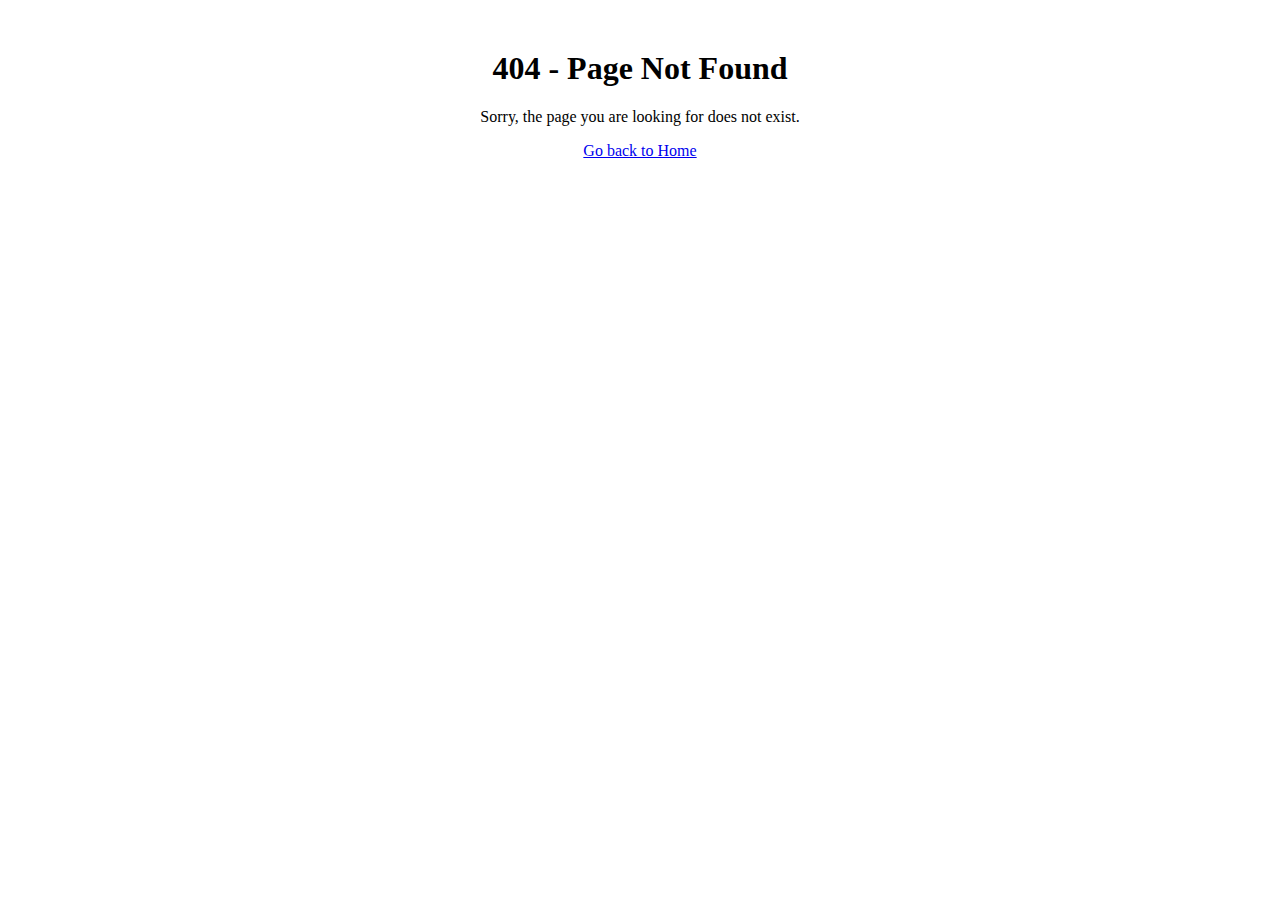
<file: index.html>
<!DOCTYPE html><html lang=""><head>
        <meta charset="UTF-8">
        <link rel="icon" href="/msenxy.ico">
        <meta name="viewport" content="width=device-width, initial-scale=1.0">
        <title>Msenxy Docs</title>
      <script type="module" crossorigin="" src="/assets/app-CpzBTdeP.js"></script>
      <link rel="stylesheet" crossorigin="" href="/assets/app-ClzUV98I.css">
    </head>
    <body>
        <div id="app" data-server-rendered="true"><!----></div>
    

</body></html>
</file>
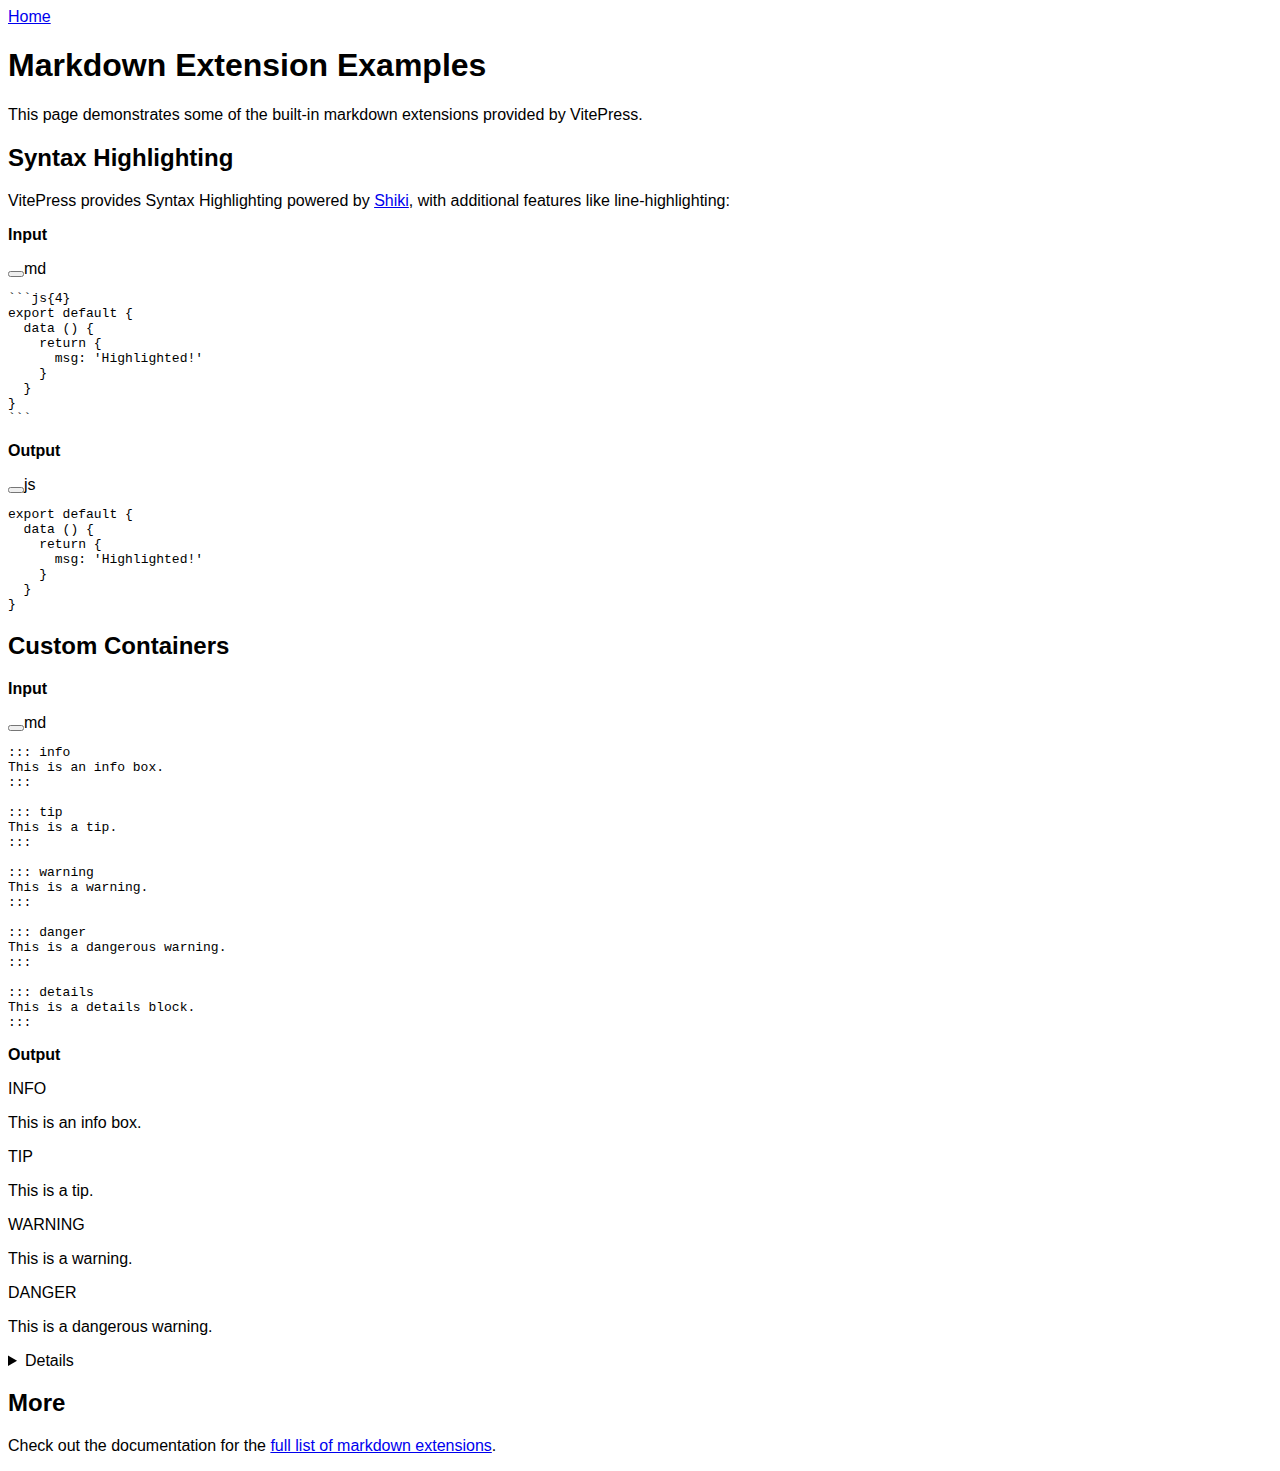
<file: markdown-examples.html>
<!DOCTYPE html>
<html lang="en-US" dir="ltr">
  <head>
    <meta charset="utf-8">
    <meta name="viewport" content="width=device-width,initial-scale=1">
    <title>Markdown Extension Examples | Docs</title>
    <meta name="description" content="Msenxx's Docs">
    <meta name="generator" content="VitePress v1.5.0">
    <link rel="preload stylesheet" href="/assets/style.CKQWkNNM.css" as="style">
    <link rel="preload stylesheet" href="/vp-icons.css" as="style">
    
    <script type="module" src="/assets/app.DXHNlEUL.js"></script>
    <link rel="modulepreload" href="/assets/chunks/theme.DmxeIgFH.js">
    <link rel="modulepreload" href="/assets/chunks/framework.BhgiunkF.js">
    <link rel="modulepreload" href="/assets/markdown-examples.md.CXW9a2Jl.lean.js">
    <script id="check-dark-mode">(()=>{const e=localStorage.getItem("vitepress-theme-appearance")||"auto",a=window.matchMedia("(prefers-color-scheme: dark)").matches;(!e||e==="auto"?a:e==="dark")&&document.documentElement.classList.add("dark")})();</script>
    <script id="check-mac-os">document.documentElement.classList.toggle("mac",/Mac|iPhone|iPod|iPad/i.test(navigator.platform));</script>
  </head>
  <body>
    <div id="app"><div><a href="/">Home</a><div style="position:relative;"><div><h1 id="markdown-extension-examples" tabindex="-1">Markdown Extension Examples <a class="header-anchor" href="#markdown-extension-examples" aria-label="Permalink to &quot;Markdown Extension Examples&quot;">​</a></h1><p>This page demonstrates some of the built-in markdown extensions provided by VitePress.</p><h2 id="syntax-highlighting" tabindex="-1">Syntax Highlighting <a class="header-anchor" href="#syntax-highlighting" aria-label="Permalink to &quot;Syntax Highlighting&quot;">​</a></h2><p>VitePress provides Syntax Highlighting powered by <a href="https://github.com/shikijs/shiki" target="_blank" rel="noreferrer">Shiki</a>, with additional features like line-highlighting:</p><p><strong>Input</strong></p><div class="language-md vp-adaptive-theme"><button title="Copy Code" class="copy"></button><span class="lang">md</span><pre class="shiki shiki-themes github-light github-dark vp-code" tabindex="0"><code><span class="line"><span style="--shiki-light:#24292E;--shiki-dark:#E1E4E8;">```js{4}</span></span>
<span class="line"><span style="--shiki-light:#24292E;--shiki-dark:#E1E4E8;">export default {</span></span>
<span class="line"><span style="--shiki-light:#24292E;--shiki-dark:#E1E4E8;">  data () {</span></span>
<span class="line"><span style="--shiki-light:#24292E;--shiki-dark:#E1E4E8;">    return {</span></span>
<span class="line"><span style="--shiki-light:#24292E;--shiki-dark:#E1E4E8;">      msg: &#39;Highlighted!&#39;</span></span>
<span class="line"><span style="--shiki-light:#24292E;--shiki-dark:#E1E4E8;">    }</span></span>
<span class="line"><span style="--shiki-light:#24292E;--shiki-dark:#E1E4E8;">  }</span></span>
<span class="line"><span style="--shiki-light:#24292E;--shiki-dark:#E1E4E8;">}</span></span>
<span class="line"><span style="--shiki-light:#24292E;--shiki-dark:#E1E4E8;">```</span></span></code></pre></div><p><strong>Output</strong></p><div class="language-js vp-adaptive-theme"><button title="Copy Code" class="copy"></button><span class="lang">js</span><pre class="shiki shiki-themes github-light github-dark vp-code" tabindex="0"><code><span class="line"><span style="--shiki-light:#D73A49;--shiki-dark:#F97583;">export</span><span style="--shiki-light:#D73A49;--shiki-dark:#F97583;"> default</span><span style="--shiki-light:#24292E;--shiki-dark:#E1E4E8;"> {</span></span>
<span class="line"><span style="--shiki-light:#6F42C1;--shiki-dark:#B392F0;">  data</span><span style="--shiki-light:#24292E;--shiki-dark:#E1E4E8;"> () {</span></span>
<span class="line"><span style="--shiki-light:#D73A49;--shiki-dark:#F97583;">    return</span><span style="--shiki-light:#24292E;--shiki-dark:#E1E4E8;"> {</span></span>
<span class="line highlighted"><span style="--shiki-light:#24292E;--shiki-dark:#E1E4E8;">      msg: </span><span style="--shiki-light:#032F62;--shiki-dark:#9ECBFF;">&#39;Highlighted!&#39;</span></span>
<span class="line"><span style="--shiki-light:#24292E;--shiki-dark:#E1E4E8;">    }</span></span>
<span class="line"><span style="--shiki-light:#24292E;--shiki-dark:#E1E4E8;">  }</span></span>
<span class="line"><span style="--shiki-light:#24292E;--shiki-dark:#E1E4E8;">}</span></span></code></pre></div><h2 id="custom-containers" tabindex="-1">Custom Containers <a class="header-anchor" href="#custom-containers" aria-label="Permalink to &quot;Custom Containers&quot;">​</a></h2><p><strong>Input</strong></p><div class="language-md vp-adaptive-theme"><button title="Copy Code" class="copy"></button><span class="lang">md</span><pre class="shiki shiki-themes github-light github-dark vp-code" tabindex="0"><code><span class="line"><span style="--shiki-light:#24292E;--shiki-dark:#E1E4E8;">::: info</span></span>
<span class="line"><span style="--shiki-light:#24292E;--shiki-dark:#E1E4E8;">This is an info box.</span></span>
<span class="line"><span style="--shiki-light:#24292E;--shiki-dark:#E1E4E8;">:::</span></span>
<span class="line"></span>
<span class="line"><span style="--shiki-light:#24292E;--shiki-dark:#E1E4E8;">::: tip</span></span>
<span class="line"><span style="--shiki-light:#24292E;--shiki-dark:#E1E4E8;">This is a tip.</span></span>
<span class="line"><span style="--shiki-light:#24292E;--shiki-dark:#E1E4E8;">:::</span></span>
<span class="line"></span>
<span class="line"><span style="--shiki-light:#24292E;--shiki-dark:#E1E4E8;">::: warning</span></span>
<span class="line"><span style="--shiki-light:#24292E;--shiki-dark:#E1E4E8;">This is a warning.</span></span>
<span class="line"><span style="--shiki-light:#24292E;--shiki-dark:#E1E4E8;">:::</span></span>
<span class="line"></span>
<span class="line"><span style="--shiki-light:#24292E;--shiki-dark:#E1E4E8;">::: danger</span></span>
<span class="line"><span style="--shiki-light:#24292E;--shiki-dark:#E1E4E8;">This is a dangerous warning.</span></span>
<span class="line"><span style="--shiki-light:#24292E;--shiki-dark:#E1E4E8;">:::</span></span>
<span class="line"></span>
<span class="line"><span style="--shiki-light:#24292E;--shiki-dark:#E1E4E8;">::: details</span></span>
<span class="line"><span style="--shiki-light:#24292E;--shiki-dark:#E1E4E8;">This is a details block.</span></span>
<span class="line"><span style="--shiki-light:#24292E;--shiki-dark:#E1E4E8;">:::</span></span></code></pre></div><p><strong>Output</strong></p><div class="info custom-block"><p class="custom-block-title">INFO</p><p>This is an info box.</p></div><div class="tip custom-block"><p class="custom-block-title">TIP</p><p>This is a tip.</p></div><div class="warning custom-block"><p class="custom-block-title">WARNING</p><p>This is a warning.</p></div><div class="danger custom-block"><p class="custom-block-title">DANGER</p><p>This is a dangerous warning.</p></div><details class="details custom-block"><summary>Details</summary><p>This is a details block.</p></details><h2 id="more" tabindex="-1">More <a class="header-anchor" href="#more" aria-label="Permalink to &quot;More&quot;">​</a></h2><p>Check out the documentation for the <a href="https://vitepress.dev/guide/markdown" target="_blank" rel="noreferrer">full list of markdown extensions</a>.</p></div></div></div></div>
    <script>window.__VP_HASH_MAP__=JSON.parse("{\"api-examples.md\":\"Bz3RBYv4\",\"index.md\":\"C3onVEKr\",\"markdown-examples.md\":\"CXW9a2Jl\"}");window.__VP_SITE_DATA__=JSON.parse("{\"lang\":\"en-US\",\"dir\":\"ltr\",\"title\":\"Docs\",\"description\":\"Msenxx's Docs\",\"base\":\"/\",\"head\":[],\"router\":{\"prefetchLinks\":true},\"appearance\":true,\"themeConfig\":{},\"locales\":{},\"scrollOffset\":134,\"cleanUrls\":false}");</script>
    
  </body>
</html>
</file>
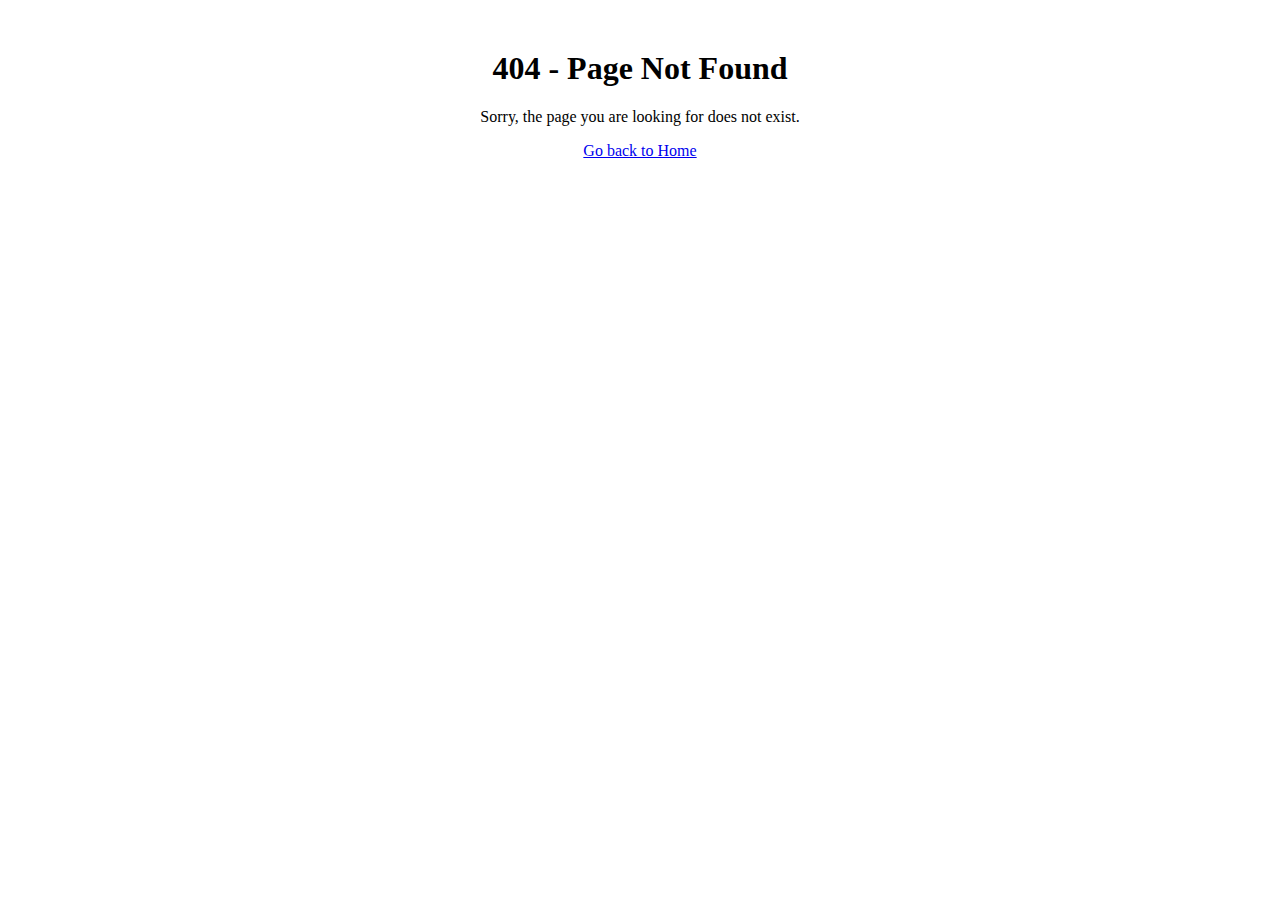
<file: React.html>
<!DOCTYPE html><html lang=""><head>
        <meta charset="UTF-8">
        <link rel="icon" href="/msenxy.ico">
        <meta name="viewport" content="width=device-width, initial-scale=1.0">
        <title>Msenxy Docs</title>
      <script type="module" crossorigin="" src="/assets/app-CpzBTdeP.js"></script>
      <link rel="stylesheet" crossorigin="" href="/assets/app-ClzUV98I.css">
    <link rel="modulepreload" crossorigin="" href="/assets/index-BUHfLhyh.js"><link rel="stylesheet" href="/assets/index-CAuZdViT.css"></head>
    <body>
        <div id="app" data-server-rendered="true"><div class="directory" data-v-d5ee3273=""><div class="directory-header" data-v-d5ee3273="">React</div><!--[--><a href="/React/Fucking" class="directory-container" data-v-d5ee3273="">Fucking</a><a href="/React/这是一个React文件" class="directory-container" data-v-d5ee3273="">这是一个React文件</a><a href="/React/这是第二个React文件" class="directory-container" data-v-d5ee3273="">这是第二个React文件</a><!--]--></div></div>
    

</body></html>
</file>
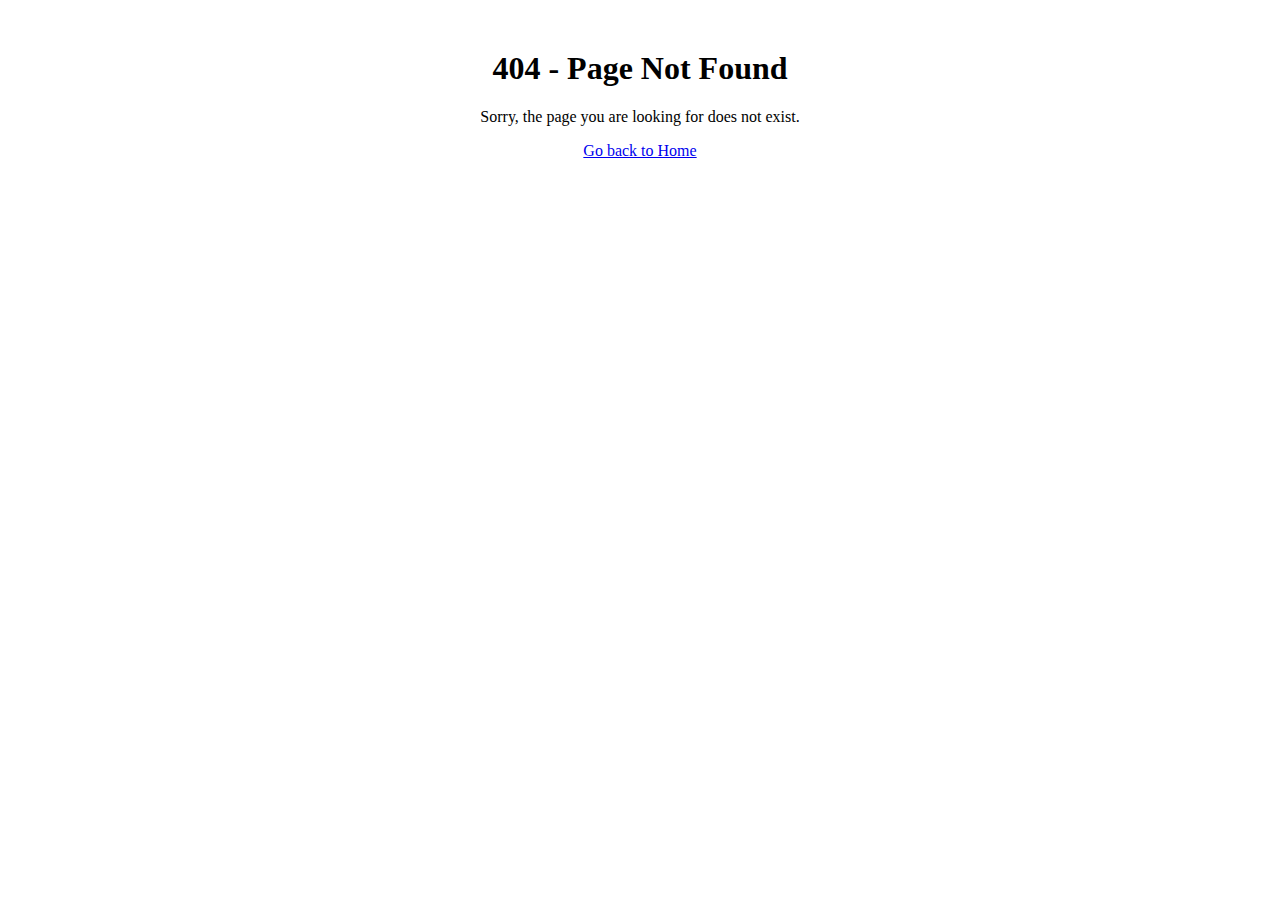
<file: Unity.html>
<!DOCTYPE html><html lang=""><head>
        <meta charset="UTF-8">
        <link rel="icon" href="/msenxy.ico">
        <meta name="viewport" content="width=device-width, initial-scale=1.0">
        <title>Msenxy Docs</title>
      <script type="module" crossorigin="" src="/assets/app-CpzBTdeP.js"></script>
      <link rel="stylesheet" crossorigin="" href="/assets/app-ClzUV98I.css">
    <link rel="modulepreload" crossorigin="" href="/assets/index-BUHfLhyh.js"><link rel="stylesheet" href="/assets/index-CAuZdViT.css"></head>
    <body>
        <div id="app" data-server-rendered="true"><div class="directory" data-v-d5ee3273=""><div class="directory-header" data-v-d5ee3273="">Unity</div><!--[--><a href="/Unity/这是一个Unity文件" class="directory-container" data-v-d5ee3273="">这是一个Unity文件</a><!--]--></div></div>
    

</body></html>
</file>
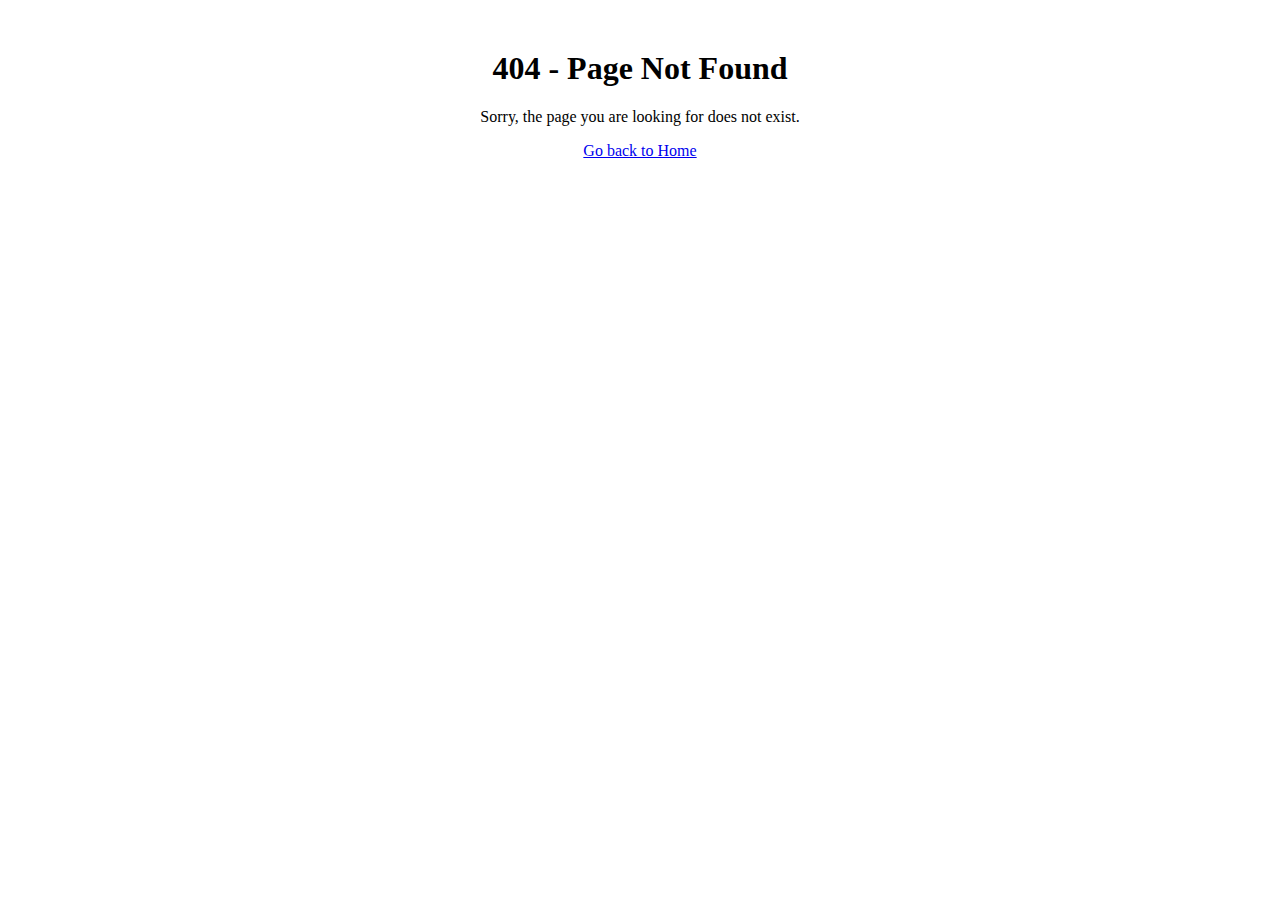
<file: Vue.html>
<!DOCTYPE html><html lang=""><head>
        <meta charset="UTF-8">
        <link rel="icon" href="/msenxy.ico">
        <meta name="viewport" content="width=device-width, initial-scale=1.0">
        <title>Msenxy Docs</title>
      <script type="module" crossorigin="" src="/assets/app-CpzBTdeP.js"></script>
      <link rel="stylesheet" crossorigin="" href="/assets/app-ClzUV98I.css">
    <link rel="modulepreload" crossorigin="" href="/assets/index-BUHfLhyh.js"><link rel="stylesheet" href="/assets/index-CAuZdViT.css"></head>
    <body>
        <div id="app" data-server-rendered="true"><div class="directory" data-v-d5ee3273=""><div class="directory-header" data-v-d5ee3273="">Vue</div><!--[--><a href="/Vue/这是一个Vue文件" class="directory-container" data-v-d5ee3273="">这是一个Vue文件</a><!--]--></div></div>
    

</body></html>
</file>
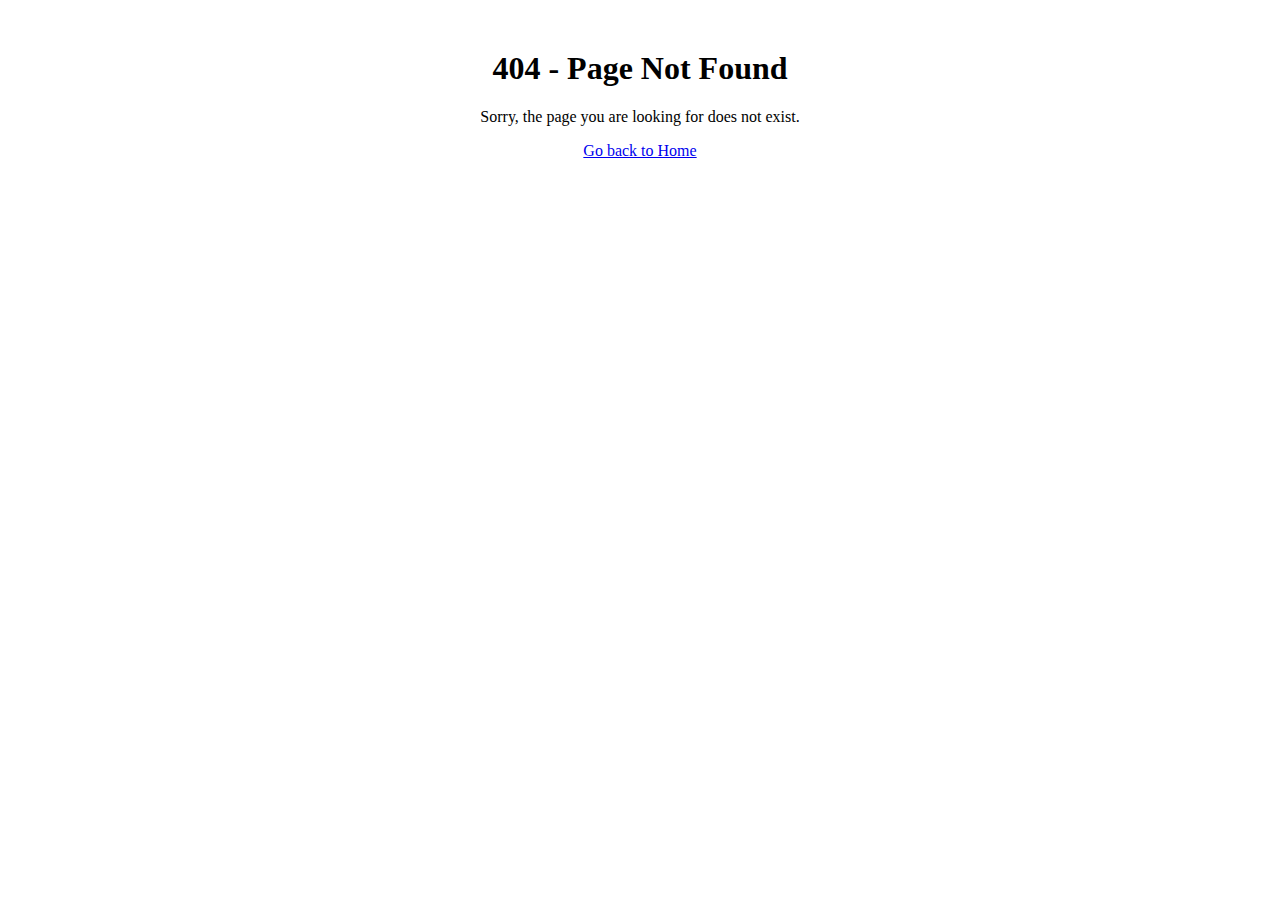
<file: React/Fucking.html>
<!DOCTYPE html><html lang=""><head>
        <meta charset="UTF-8">
        <link rel="icon" href="/msenxy.ico">
        <meta name="viewport" content="width=device-width, initial-scale=1.0">
        <title>Msenxy Docs</title>
      <script type="module" crossorigin="" src="/assets/app-CpzBTdeP.js"></script>
      <link rel="stylesheet" crossorigin="" href="/assets/app-ClzUV98I.css">
    <link rel="modulepreload" crossorigin="" href="/assets/Fucking-Cw-Do0wb.js"></head>
    <body>
        <div id="app" data-server-rendered="true"><div class="markdown-body"><h2>React Documentation</h2><p>Welcome to the React documentation. Here you will find all the information you need to get started with React and build amazing web applications.</p><h3>Getting Started</h3><p>To get started with React, you need to have Node.js and npm installed on your machine. Once you have them installed, you can create a new React application using the following command:</p><pre class="shiki shiki-themes vitesse-light vitesse-dark" style="background-color:#ffffff;--shiki-dark-bg:#121212;color:#393a34;--shiki-dark:#dbd7caee;" tabindex="0"><code class="language-bash"><span class="line"><span style="color:#59873A;--shiki-dark:#80A665;">npx</span><span style="color:#B56959;--shiki-dark:#C98A7D;"> create-react-app</span><span style="color:#B56959;--shiki-dark:#C98A7D;"> my-app</span></span></code></pre><h3>Components</h3><p>React is all about components. A component is a reusable piece of code that represents a part of the user interface. Here is an example of a simple React component:</p><pre class="shiki shiki-themes vitesse-light vitesse-dark" style="background-color:#ffffff;--shiki-dark-bg:#121212;color:#393a34;--shiki-dark:#dbd7caee;" tabindex="0"><code class="language-jsx"><span class="line"><span style="color:#1E754F;--shiki-dark:#4D9375;">import</span><span style="color:#B07D48;--shiki-dark:#BD976A;"> React</span><span style="color:#1E754F;--shiki-dark:#4D9375;"> from</span><span style="color:#B5695977;--shiki-dark:#C98A7D77;"> '</span><span style="color:#B56959;--shiki-dark:#C98A7D;">react</span><span style="color:#B5695977;--shiki-dark:#C98A7D77;">'</span></span>
<span class="line"></span>
<span class="line"><span style="color:#AB5959;--shiki-dark:#CB7676;">function</span><span style="color:#59873A;--shiki-dark:#80A665;"> HelloWorld</span><span style="color:#999999;--shiki-dark:#666666;">()</span><span style="color:#999999;--shiki-dark:#666666;"> {</span></span>
<span class="line"><span style="color:#1E754F;--shiki-dark:#4D9375;">    return</span><span style="color:#999999;--shiki-dark:#666666;"> &lt;</span><span style="color:#1E754F;--shiki-dark:#4D9375;">h1</span><span style="color:#999999;--shiki-dark:#666666;">&gt;</span><span style="color:#393A34;--shiki-dark:#DBD7CAEE;">Hello, World!</span><span style="color:#999999;--shiki-dark:#666666;">&lt;/</span><span style="color:#1E754F;--shiki-dark:#4D9375;">h1</span><span style="color:#999999;--shiki-dark:#666666;">&gt;</span></span>
<span class="line"><span style="color:#999999;--shiki-dark:#666666;">}</span></span>
<span class="line"></span>
<span class="line"><span style="color:#1E754F;--shiki-dark:#4D9375;">export</span><span style="color:#1E754F;--shiki-dark:#4D9375;"> default</span><span style="color:#B07D48;--shiki-dark:#BD976A;"> HelloWorld</span></span></code></pre><h3>State and Props</h3><p>State and props are two important concepts in React. State is used to store data that can change over time, while props are used to pass data from one component to another.</p><h3>Conclusion</h3><p>React is a powerful library for building user interfaces. With its component-based architecture and efficient rendering, it makes it easy to build complex and interactive web applications.</p><p>For more information, visit the <a href="https://reactjs.org/docs/getting-started.html">official React documentation</a>.</p></div></div>
    

</body></html>
</file>
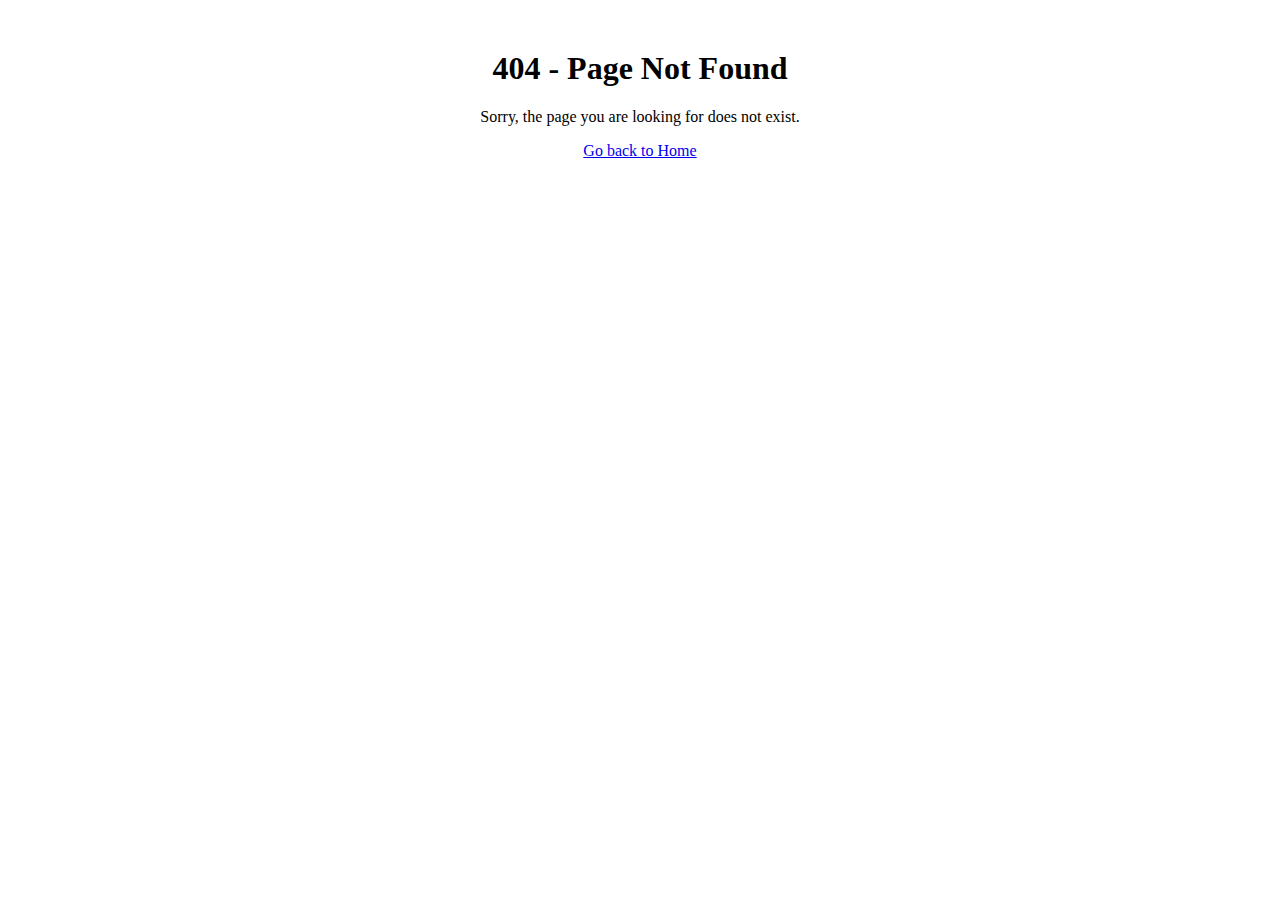
<file: React/这是一个React文件.html>
<!DOCTYPE html><html lang=""><head>
        <meta charset="UTF-8">
        <link rel="icon" href="/msenxy.ico">
        <meta name="viewport" content="width=device-width, initial-scale=1.0">
        <title>Msenxy Docs</title>
      <script type="module" crossorigin="" src="/assets/app-CpzBTdeP.js"></script>
      <link rel="stylesheet" crossorigin="" href="/assets/app-ClzUV98I.css">
    <link rel="modulepreload" crossorigin="" href="/assets/这是一个React文件-KZIlxl9S.js"></head>
    <body>
        <div id="app" data-server-rendered="true"><div class="markdown-body"><h2>这是一个 React 文件</h2><p>这是一个关于 React 的文档。React 是一个用于构建用户界面的 JavaScript 库。</p><h3>特性</h3><ul><li>组件化</li><li>声明式</li><li>高效</li></ul><h3>示例代码</h3><pre class="shiki shiki-themes vitesse-light vitesse-dark" style="background-color:#ffffff;--shiki-dark-bg:#121212;color:#393a34;--shiki-dark:#dbd7caee;" tabindex="0"><code class="language-jsx"><span class="line"><span style="color:#1E754F;--shiki-dark:#4D9375;">import</span><span style="color:#B07D48;--shiki-dark:#BD976A;"> React</span><span style="color:#1E754F;--shiki-dark:#4D9375;"> from</span><span style="color:#B5695977;--shiki-dark:#C98A7D77;"> '</span><span style="color:#B56959;--shiki-dark:#C98A7D;">react</span><span style="color:#B5695977;--shiki-dark:#C98A7D77;">'</span></span>
<span class="line"></span>
<span class="line"><span style="color:#AB5959;--shiki-dark:#CB7676;">function</span><span style="color:#59873A;--shiki-dark:#80A665;"> App</span><span style="color:#999999;--shiki-dark:#666666;">()</span><span style="color:#999999;--shiki-dark:#666666;"> {</span></span>
<span class="line"><span style="color:#1E754F;--shiki-dark:#4D9375;">    return</span><span style="color:#999999;--shiki-dark:#666666;"> (</span></span>
<span class="line"><span style="color:#999999;--shiki-dark:#666666;">        &lt;</span><span style="color:#1E754F;--shiki-dark:#4D9375;">div</span><span style="color:#999999;--shiki-dark:#666666;">&gt;</span></span>
<span class="line"><span style="color:#999999;--shiki-dark:#666666;">            &lt;</span><span style="color:#1E754F;--shiki-dark:#4D9375;">h1</span><span style="color:#999999;--shiki-dark:#666666;">&gt;</span><span style="color:#393A34;--shiki-dark:#DBD7CAEE;">Hello, React!</span><span style="color:#999999;--shiki-dark:#666666;">&lt;/</span><span style="color:#1E754F;--shiki-dark:#4D9375;">h1</span><span style="color:#999999;--shiki-dark:#666666;">&gt;</span></span>
<span class="line"><span style="color:#999999;--shiki-dark:#666666;">        &lt;/</span><span style="color:#1E754F;--shiki-dark:#4D9375;">div</span><span style="color:#999999;--shiki-dark:#666666;">&gt;</span></span>
<span class="line"><span style="color:#999999;--shiki-dark:#666666;">    )</span></span>
<span class="line"><span style="color:#999999;--shiki-dark:#666666;">}</span></span>
<span class="line"></span>
<span class="line"><span style="color:#1E754F;--shiki-dark:#4D9375;">export</span><span style="color:#1E754F;--shiki-dark:#4D9375;"> default</span><span style="color:#B07D48;--shiki-dark:#BD976A;"> App</span></span></code></pre><h3>资源</h3><ul><li><a href="https://reactjs.org/">React 官方网站</a></li><li><a href="https://github.com/facebook/react">React GitHub 仓库</a></li></ul></div></div>
    

</body></html>
</file>
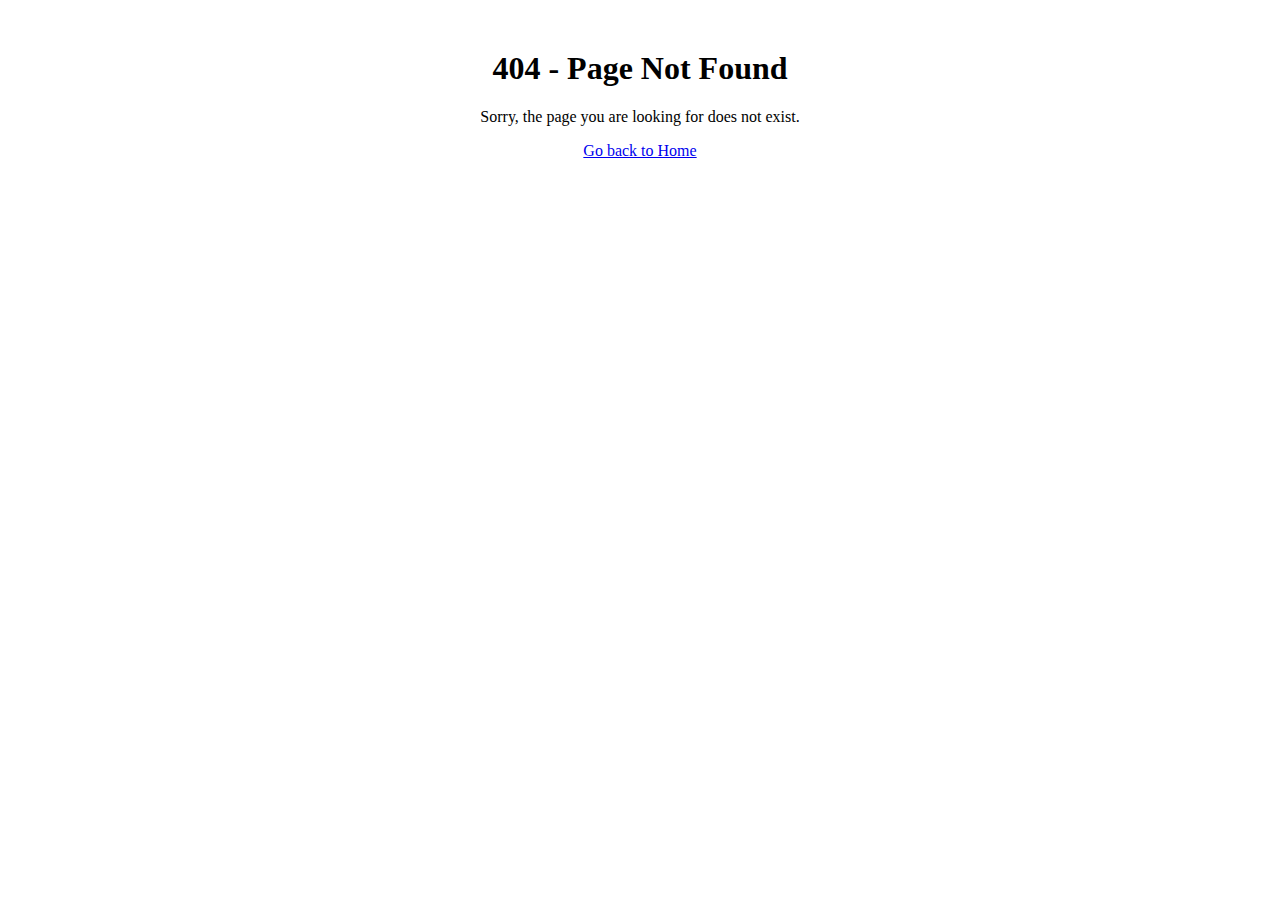
<file: React/这是第二个React文件.html>
<!DOCTYPE html><html lang=""><head>
        <meta charset="UTF-8">
        <link rel="icon" href="/msenxy.ico">
        <meta name="viewport" content="width=device-width, initial-scale=1.0">
        <title>Msenxy Docs</title>
      <script type="module" crossorigin="" src="/assets/app-CpzBTdeP.js"></script>
      <link rel="stylesheet" crossorigin="" href="/assets/app-ClzUV98I.css">
    <link rel="modulepreload" crossorigin="" href="/assets/这是第二个React文件-DK6wcoII.js"></head>
    <body>
        <div id="app" data-server-rendered="true"><div class="markdown-body"><h2>这是第二个 React 文件</h2><p>这是一个关于 React 的文档文件。你可以在这里添加更多关于 React 的内容。</p><h3>介绍</h3><p>React 是一个用于构建用户界面的 JavaScript 库。它使创建交互式 UI 变得更加简单和高效。</p><h3>特性</h3><ul><li>组件化</li><li>虚拟 DOM</li><li>单向数据流</li></ul><h3>示例代码</h3><pre class="shiki shiki-themes vitesse-light vitesse-dark" style="background-color:#ffffff;--shiki-dark-bg:#121212;color:#393a34;--shiki-dark:#dbd7caee;" tabindex="0"><code class="language-jsx"><span class="line"><span style="color:#1E754F;--shiki-dark:#4D9375;">import</span><span style="color:#B07D48;--shiki-dark:#BD976A;"> React</span><span style="color:#1E754F;--shiki-dark:#4D9375;"> from</span><span style="color:#B5695977;--shiki-dark:#C98A7D77;"> '</span><span style="color:#B56959;--shiki-dark:#C98A7D;">react</span><span style="color:#B5695977;--shiki-dark:#C98A7D77;">'</span></span>
<span class="line"><span style="color:#1E754F;--shiki-dark:#4D9375;">import</span><span style="color:#B07D48;--shiki-dark:#BD976A;"> ReactDOM</span><span style="color:#1E754F;--shiki-dark:#4D9375;"> from</span><span style="color:#B5695977;--shiki-dark:#C98A7D77;"> '</span><span style="color:#B56959;--shiki-dark:#C98A7D;">react-dom</span><span style="color:#B5695977;--shiki-dark:#C98A7D77;">'</span></span>
<span class="line"></span>
<span class="line"><span style="color:#AB5959;--shiki-dark:#CB7676;">function</span><span style="color:#59873A;--shiki-dark:#80A665;"> App</span><span style="color:#999999;--shiki-dark:#666666;">()</span><span style="color:#999999;--shiki-dark:#666666;"> {</span></span>
<span class="line"><span style="color:#1E754F;--shiki-dark:#4D9375;">    return</span><span style="color:#999999;--shiki-dark:#666666;"> &lt;</span><span style="color:#1E754F;--shiki-dark:#4D9375;">h1</span><span style="color:#999999;--shiki-dark:#666666;">&gt;</span><span style="color:#393A34;--shiki-dark:#DBD7CAEE;">Hello, React!</span><span style="color:#999999;--shiki-dark:#666666;">&lt;/</span><span style="color:#1E754F;--shiki-dark:#4D9375;">h1</span><span style="color:#999999;--shiki-dark:#666666;">&gt;</span></span>
<span class="line"><span style="color:#999999;--shiki-dark:#666666;">}</span></span>
<span class="line"></span>
<span class="line"><span style="color:#B07D48;--shiki-dark:#BD976A;">ReactDOM</span><span style="color:#999999;--shiki-dark:#666666;">.</span><span style="color:#59873A;--shiki-dark:#80A665;">render</span><span style="color:#999999;--shiki-dark:#666666;">(&lt;</span><span style="color:#998418;--shiki-dark:#B8A965;">App</span><span style="color:#999999;--shiki-dark:#666666;"> /&gt;,</span><span style="color:#B07D48;--shiki-dark:#BD976A;"> document</span><span style="color:#999999;--shiki-dark:#666666;">.</span><span style="color:#59873A;--shiki-dark:#80A665;">getElementById</span><span style="color:#999999;--shiki-dark:#666666;">(</span><span style="color:#B5695977;--shiki-dark:#C98A7D77;">'</span><span style="color:#B56959;--shiki-dark:#C98A7D;">root</span><span style="color:#B5695977;--shiki-dark:#C98A7D77;">'</span><span style="color:#999999;--shiki-dark:#666666;">))</span></span></code></pre><h3>结论</h3><p>React 是一个强大的工具，可以帮助开发者构建复杂的用户界面。如果你还没有尝试过，建议你开始学习和使用 React。</p></div></div>
    

</body></html>
</file>
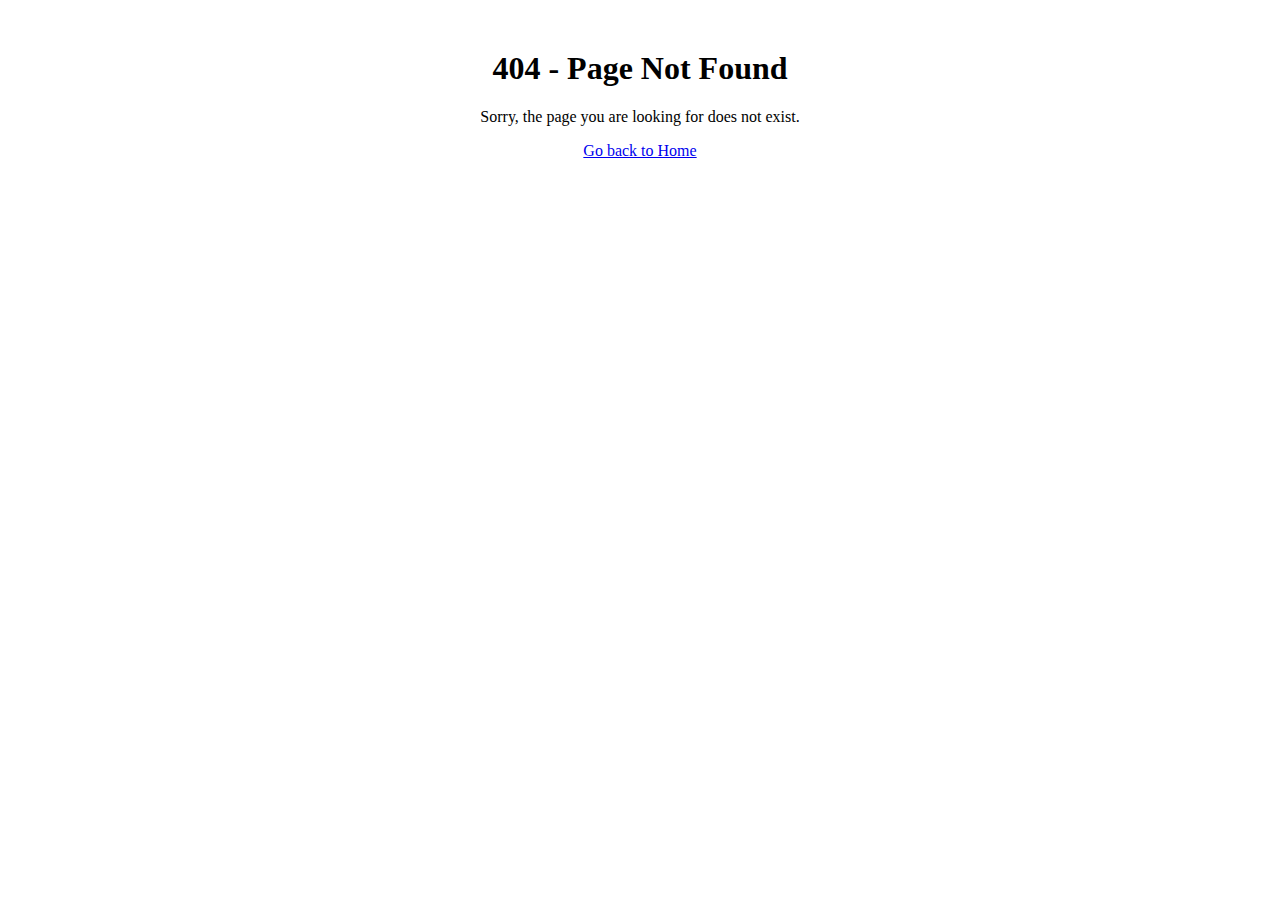
<file: Unity/这是一个Unity文件.html>
<!DOCTYPE html><html lang=""><head>
        <meta charset="UTF-8">
        <link rel="icon" href="/msenxy.ico">
        <meta name="viewport" content="width=device-width, initial-scale=1.0">
        <title>Msenxy Docs</title>
      <script type="module" crossorigin="" src="/assets/app-CpzBTdeP.js"></script>
      <link rel="stylesheet" crossorigin="" href="/assets/app-ClzUV98I.css">
    <link rel="modulepreload" crossorigin="" href="/assets/这是一个Unity文件-CaXdjhqx.js"></head>
    <body>
        <div id="app" data-server-rendered="true"><div class="markdown-body"><h2>这是一个 Unity 文件</h2><p>这是一个关于 Unity 的文档。在这里，你可以找到有关 Unity 的各种信息和教程。</p><h3>目录</h3><ol><li><a href="#%E7%AE%80%E4%BB%8B">简介</a></li><li><a href="#%E5%AE%89%E8%A3%85">安装</a></li><li><a href="#%E5%9F%BA%E6%9C%AC%E6%A6%82%E5%BF%B5">基本概念</a></li><li><a href="#%E7%A4%BA%E4%BE%8B%E9%A1%B9%E7%9B%AE">示例项目</a></li><li><a href="#%E5%B8%B8%E8%A7%81%E9%97%AE%E9%A2%98">常见问题</a></li></ol><h3>简介</h3><p>Unity 是一个跨平台的游戏引擎，广泛用于开发视频游戏以及其他类型的互动内容。</p><h3>安装</h3><p>要安装 Unity，请访问 <a href="https://unity.com/">Unity 官方网站</a> 并下载最新版本的安装程序。</p><h3>基本概念</h3><ul><li><strong>场景</strong>: 游戏中的一个关卡或一个环境。</li><li><strong>游戏对象</strong>: 场景中的一个实体，可以是角色、道具等。</li><li><strong>组件</strong>: 附加到游戏对象上的功能模块，如物理组件、渲染组件等。</li></ul><h3>示例项目</h3><p>你可以通过以下步骤创建一个简单的示例项目：</p><ol><li>打开 Unity Hub 并创建一个新项目。</li><li>选择一个模板，例如 2 D 或 3 D。</li><li>添加一些游戏对象到场景中。</li><li>为游戏对象添加组件，如碰撞器和脚本。</li></ol><h3>常见问题</h3><h4>如何解决导入资源时的错误？</h4><p>确保资源文件的格式和版本与 Unity 兼容。如果问题仍然存在，可以尝试重新导入资源或查看 Unity 的官方文档。</p><h4>如何优化游戏性能？</h4><ul><li>使用合适的 LOD（细节层次）技术。</li><li>减少实时光照的使用。</li><li>优化脚本和减少不必要的计算。</li></ul></div></div>
    

</body></html>
</file>
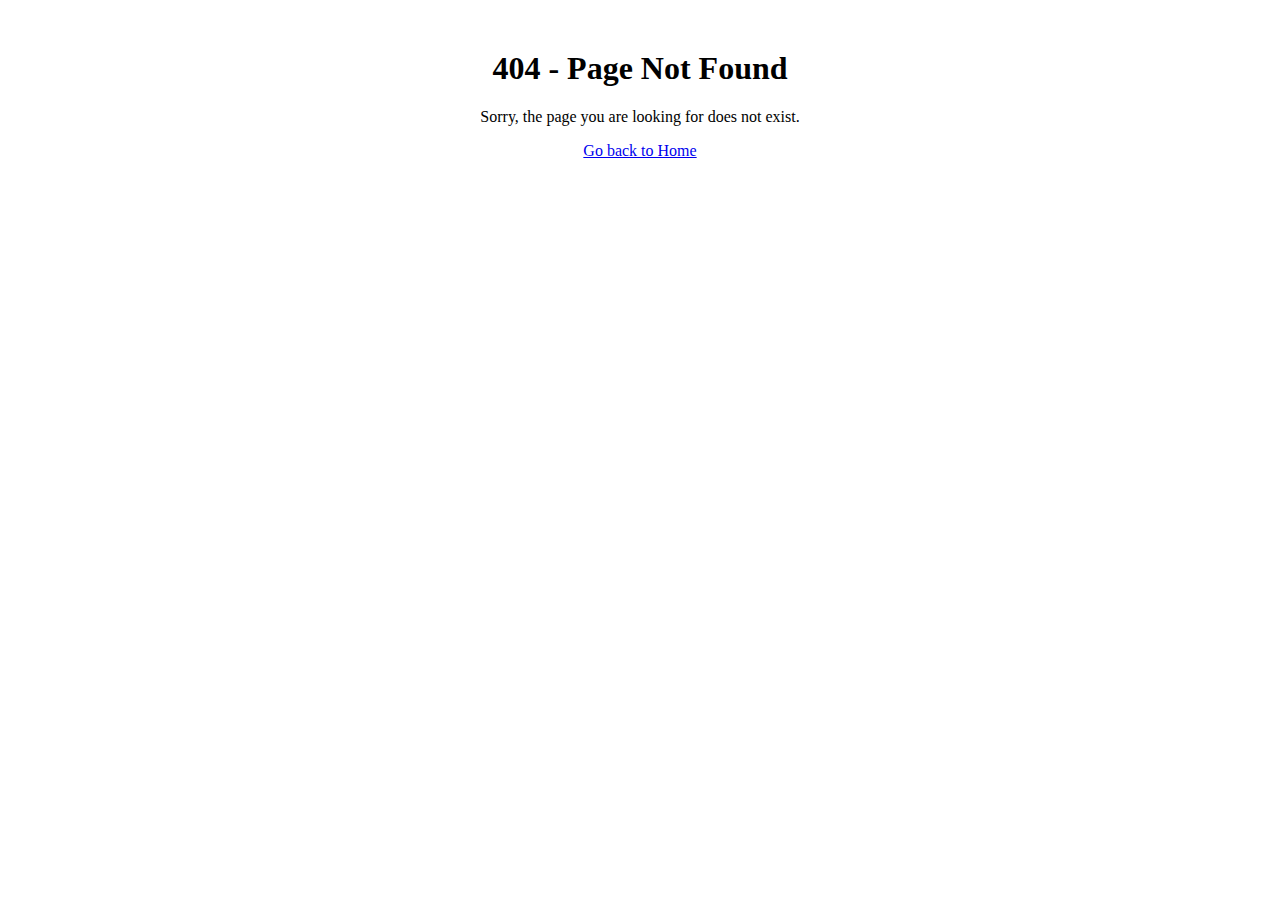
<file: Vue/这是一个Vue文件.html>
<!DOCTYPE html><html lang=""><head>
        <meta charset="UTF-8">
        <link rel="icon" href="/msenxy.ico">
        <meta name="viewport" content="width=device-width, initial-scale=1.0">
        <title>Msenxy Docs</title>
      <script type="module" crossorigin="" src="/assets/app-CpzBTdeP.js"></script>
      <link rel="stylesheet" crossorigin="" href="/assets/app-ClzUV98I.css">
    <link rel="modulepreload" crossorigin="" href="/assets/这是一个Vue文件-BrQCmcFl.js"></head>
    <body>
        <div id="app" data-server-rendered="true"><div class="markdown-body"><h2>这是一个 Vue 文件</h2><p>这是一个用于展示 Vue.js 功能的文件。</p><h3>Vue.js 简介</h3><p>Vue.js 是一款用于构建用户界面的渐进式框架。与其他大型框架不同的是，Vue 被设计为可以自底向上逐层应用。</p><h3>示例代码</h3><pre class="shiki shiki-themes vitesse-light vitesse-dark" style="background-color:#ffffff;--shiki-dark-bg:#121212;color:#393a34;--shiki-dark:#dbd7caee;" tabindex="0"><code class="language-vue"><span class="line"><span style="color:#999999;--shiki-dark:#666666;">&lt;</span><span style="color:#1E754F;--shiki-dark:#4D9375;">template</span><span style="color:#999999;--shiki-dark:#666666;">&gt;</span></span>
<span class="line"><span style="color:#999999;--shiki-dark:#666666;">    &lt;</span><span style="color:#1E754F;--shiki-dark:#4D9375;">div</span><span style="color:#B07D48;--shiki-dark:#BD976A;"> id</span><span style="color:#999999;--shiki-dark:#666666;">=</span><span style="color:#B5695977;--shiki-dark:#C98A7D77;">"</span><span style="color:#B56959;--shiki-dark:#C98A7D;">app</span><span style="color:#B5695977;--shiki-dark:#C98A7D77;">"</span><span style="color:#999999;--shiki-dark:#666666;">&gt;</span></span>
<span class="line"><span style="color:#999999;--shiki-dark:#666666;">        &lt;</span><span style="color:#1E754F;--shiki-dark:#4D9375;">h1</span><span style="color:#999999;--shiki-dark:#666666;">&gt;</span><span style="color:#393A34;--shiki-dark:#DBD7CAEE;">{{ message }}</span><span style="color:#999999;--shiki-dark:#666666;">&lt;/</span><span style="color:#1E754F;--shiki-dark:#4D9375;">h1</span><span style="color:#999999;--shiki-dark:#666666;">&gt;</span></span>
<span class="line"><span style="color:#999999;--shiki-dark:#666666;">    &lt;/</span><span style="color:#1E754F;--shiki-dark:#4D9375;">div</span><span style="color:#999999;--shiki-dark:#666666;">&gt;</span></span>
<span class="line"><span style="color:#999999;--shiki-dark:#666666;">&lt;/</span><span style="color:#1E754F;--shiki-dark:#4D9375;">template</span><span style="color:#999999;--shiki-dark:#666666;">&gt;</span></span>
<span class="line"></span>
<span class="line"><span style="color:#999999;--shiki-dark:#666666;">&lt;</span><span style="color:#1E754F;--shiki-dark:#4D9375;">script</span><span style="color:#999999;--shiki-dark:#666666;">&gt;</span></span>
<span class="line"><span style="color:#1E754F;--shiki-dark:#4D9375;">    export</span><span style="color:#1E754F;--shiki-dark:#4D9375;"> default</span><span style="color:#999999;--shiki-dark:#666666;"> {</span></span>
<span class="line"><span style="color:#59873A;--shiki-dark:#80A665;">        data</span><span style="color:#999999;--shiki-dark:#666666;">()</span><span style="color:#999999;--shiki-dark:#666666;"> {</span></span>
<span class="line"><span style="color:#1E754F;--shiki-dark:#4D9375;">            return</span><span style="color:#999999;--shiki-dark:#666666;"> {</span></span>
<span class="line"><span style="color:#998418;--shiki-dark:#B8A965;">                message</span><span style="color:#999999;--shiki-dark:#666666;">:</span><span style="color:#B5695977;--shiki-dark:#C98A7D77;"> '</span><span style="color:#B56959;--shiki-dark:#C98A7D;">Hello Vue!</span><span style="color:#B5695977;--shiki-dark:#C98A7D77;">'</span></span>
<span class="line"><span style="color:#999999;--shiki-dark:#666666;">            }</span></span>
<span class="line"><span style="color:#999999;--shiki-dark:#666666;">        }</span></span>
<span class="line"><span style="color:#999999;--shiki-dark:#666666;">    }</span></span>
<span class="line"><span style="color:#999999;--shiki-dark:#666666;">&lt;/</span><span style="color:#1E754F;--shiki-dark:#4D9375;">script</span><span style="color:#999999;--shiki-dark:#666666;">&gt;</span></span>
<span class="line"></span>
<span class="line"><span style="color:#999999;--shiki-dark:#666666;">&lt;</span><span style="color:#1E754F;--shiki-dark:#4D9375;">style</span><span style="color:#999999;--shiki-dark:#666666;">&gt;</span></span>
<span class="line"><span style="color:#999999;--shiki-dark:#666666;">    #</span><span style="color:#B07D48;--shiki-dark:#BD976A;">app</span><span style="color:#999999;--shiki-dark:#666666;"> {</span></span>
<span class="line"><span style="color:#998418;--shiki-dark:#B8A965;">        font-family</span><span style="color:#999999;--shiki-dark:#666666;">:</span><span style="color:#393A34;--shiki-dark:#DBD7CAEE;"> Avenir</span><span style="color:#999999;--shiki-dark:#666666;">,</span><span style="color:#A65E2B;--shiki-dark:#C99076;"> Helvetica</span><span style="color:#999999;--shiki-dark:#666666;">,</span><span style="color:#A65E2B;--shiki-dark:#C99076;"> Arial</span><span style="color:#999999;--shiki-dark:#666666;">,</span><span style="color:#A65E2B;--shiki-dark:#C99076;"> sans-serif</span><span style="color:#999999;--shiki-dark:#666666;">;</span></span>
<span class="line"><span style="color:#998418;--shiki-dark:#B8A965;">        text-align</span><span style="color:#999999;--shiki-dark:#666666;">:</span><span style="color:#A65E2B;--shiki-dark:#C99076;"> center</span><span style="color:#999999;--shiki-dark:#666666;">;</span></span>
<span class="line"><span style="color:#998418;--shiki-dark:#B8A965;">        color</span><span style="color:#999999;--shiki-dark:#666666;">:</span><span style="color:#999999;--shiki-dark:#666666;"> #</span><span style="color:#A65E2B;--shiki-dark:#C99076;">2c3e50</span><span style="color:#999999;--shiki-dark:#666666;">;</span></span>
<span class="line"><span style="color:#998418;--shiki-dark:#B8A965;">        margin-top</span><span style="color:#999999;--shiki-dark:#666666;">:</span><span style="color:#2F798A;--shiki-dark:#4C9A91;"> 60</span><span style="color:#AB5959;--shiki-dark:#CB7676;">px</span><span style="color:#999999;--shiki-dark:#666666;">;</span></span>
<span class="line"><span style="color:#999999;--shiki-dark:#666666;">    }</span></span>
<span class="line"><span style="color:#999999;--shiki-dark:#666666;">&lt;/</span><span style="color:#1E754F;--shiki-dark:#4D9375;">style</span><span style="color:#999999;--shiki-dark:#666666;">&gt;</span></span></code></pre><h3>结论</h3><p>Vue.js 是一个灵活且强大的框架，非常适合用于构建现代化的 Web 应用程序。</p></div></div>
    

</body></html>
</file>
<file: assets/app-ClzUV98I.css>
.switch-container[data-v-8d222c12]{position:relative;width:40px;height:20px;background-color:#ccc;border-radius:34px;transition:.4s;cursor:pointer}.switch-container.is-checked[data-v-8d222c12]{background-color:#2196f3}.switch-container.is-checked .switch-button[data-v-8d222c12]{transform:translate(18px)}.switch-button[data-v-8d222c12]{position:absolute;inset:auto auto 3px 4px;height:14px;width:14px;background-color:#fff;border-radius:50%;transition:.4s}.menu-container[data-v-f440da01]{position:fixed;inset:20px 20px auto auto;display:flex;flex-direction:row-reverse;gap:10px;align-items:center}.menu-trigger[data-v-f440da01]{background:#fff3;border:1px solid oklch(100% 0 0deg / .3);display:flex;align-items:center;width:40px;height:40px;border-radius:50%;justify-content:center;cursor:pointer;transition:background .3s ease,border-color .3s ease}.menu-trigger[data-v-f440da01]:hover{background:#ffffff4d;border-color:#fff6}.menu-icon[data-v-f440da01]{font-size:1.5rem;color:#333;transition:transform .3s ease}.menu-icon.rotate[data-v-f440da01]{transform:rotate(-90deg)}.menu-items[data-v-f440da01]{background:#fff3;border:1px solid oklch(100% 0 0deg / .3);display:flex;align-items:center;height:40px;padding:8px;border-radius:20px;box-shadow:0 4px 15px #0000001a;transform:translate(20px);opacity:0;transition:transform .3s ease,opacity .3s ease}.menu-item[data-v-f440da01]{font-size:1.5rem;color:#333;cursor:pointer;padding:8px;transition:transform .2s ease,color .2s ease;display:flex;align-items:center}.menu-item[data-v-f440da01]:hover{transform:scale(1.1);color:#666}.is-expanded .menu-items[data-v-f440da01]{opacity:1;transform:translate(0)}.settings-wrapper[data-v-f440da01]{position:relative}.settings-popup[data-v-f440da01]{position:absolute;inset:calc(100% + 20px) 0 auto auto;border-radius:20px;padding:16px;min-width:140px;box-shadow:0 4px 15px #0000001a;background:#fff3;border:1px solid oklch(100% 0 0deg / .3)}.settings-popup[data-v-f440da01]:before{content:"";position:absolute;inset:-6px 20px auto auto;width:12px;height:12px;background:#fff3;-webkit-backdrop-filter:blur(8px);backdrop-filter:blur(8px);transform:rotate(45deg);border-left:1px solid oklch(100% 0 0deg / .3);border-top:1px solid oklch(100% 0 0deg / .3)}.setting-item[data-v-f440da01]{display:flex;justify-content:space-between;font-family:Chill Round,LXGW Bright}@font-face{font-family:Corn Demo;src:url(/fonts/Corn_Demo/Corn_Demo.woff) format("woff");font-weight:400;font-style:normal;font-display:swap}.logo[data-v-1e63ee9c]{width:200px;height:200px;border-radius:50%;box-shadow:0 4px 10px #0003;transition:transform .5s cubic-bezier(.4,0,.2,1),box-shadow .5s cubic-bezier(.4,0,.2,1);will-change:transform,box-shadow}.logo[data-v-1e63ee9c]:is(.is-clicked,:not(.is-clicked)):hover{box-shadow:6px 0 15px #0000004d;transform:scale(1.1) rotate(90deg)}.logo.is-clicked[data-v-1e63ee9c]{transform:scale(1.1);box-shadow:0 6px 15px #0000004d}.logo:is(.is-clicked,:not(.is-clicked):hover)+.title[data-v-1e63ee9c]{font-size:36px;transform:translateY(30px)}.title[data-v-1e63ee9c]{font-family:Corn Demo,sans-serif;font-weight:700;font-size:0px;color:#333;transition:font-size .5s cubic-bezier(.4,0,.2,1),transform .5s cubic-bezier(.4,0,.2,1);will-change:font-size,transform;-webkit-text-stroke:.6px oklch(32.11% 0 0deg);text-shadow:0 0 1px oklch(32.11% 0 0deg / .3),0 0 1px oklch(32.11% 0 0deg)}.icon-container[data-v-1e1ab28f]{display:flex;gap:2rem;position:absolute;bottom:15%;opacity:0;transition:opacity .5s cubic-bezier(.4,0,.2,1)}.icon-container.is-visible[data-v-1e1ab28f]{opacity:1}.social-icon[data-v-1e1ab28f]{font-size:2rem;color:#333;cursor:pointer;transition:transform .3s ease,color .3s ease}.social-icon[data-v-1e1ab28f]:hover{transform:scale(1.2);color:#666}.home[data-v-2d0898c1]{height:100vh;width:100vw;background:linear-gradient(#d0d4db,#fff7ed);background:linear-gradient(#d0d4db,color(xyz 0.9 0.94 0.913));display:flex;gap:40px;align-items:center;justify-content:center;text-align:center}:root{--fucking-color: red}@font-face{font-family:LXGW Bright;src:url(/fonts/LXGW_Bright/LXGW_Bright.woff2) format("woff2");font-weight:400;font-style:normal;font-display:swap}@font-face{font-family:Chill Round;src:url(/fonts/Chill_Round/Chill_Round.woff2) format("woff2");font-weight:400;font-style:normal;font-display:swap}body{margin:0}@font-face{font-family:Cascadia Code;src:url(/fonts/Cascadia_Code/CascadiaCode.woff2) format("woff2"),url(/fonts/Cascadia_Code/CascadiaCodeItalic.woff) format("woff");font-weight:400;font-style:normal;font-display:swap}#app:has(.markdown-body){display:grid;grid-template-columns:1fr 40vw 1fr;justify-content:center}.markdown-body{grid-column:2;font-family:Chill Round,LXGW Bright;line-height:1.6;color:#333;padding:2rem}.markdown-body h1,.markdown-body h2,.markdown-body h3,.markdown-body h4{font-weight:700;margin-top:1.5rem;margin-bottom:1rem;line-height:1.2}.markdown-body h1{font-size:2.5rem;text-align:center}.markdown-body h2{font-size:2rem}.markdown-body h3{font-size:1.75rem}.markdown-body h4{font-size:1.5rem}.markdown-body p{margin:.5rem 0}.markdown-body p code{background-color:#f5f5f5}.markdown-body a{color:#007acc;text-decoration:none}.markdown-body a:hover{text-decoration:underline}.markdown-body blockquote{margin:1rem 0;padding:.5rem 1rem;border-left:4px solid #ccc;background-color:#f9f9f9}.markdown-body code{padding:.2rem .5rem;font-family:Cascadia Code,LXGW Bright}.markdown-body pre{background-color:#f5f5f5;padding:1rem}.markdown-body ul,.markdown-body ol{margin:1rem 0;padding-left:2rem}.markdown-body table{width:100%;border-collapse:collapse;margin:1rem 0}.markdown-body table th,.markdown-body table td{border:1px solid #ddd;padding:.5rem}.markdown-body table th{background-color:#f5f5f5}:root{--twoslash-border-color: #8888;--twoslash-underline-color: currentColor;--twoslash-highlighted-border: #c37d0d50;--twoslash-highlighted-bg: #c37d0d20;--twoslash-popup-bg: #f8f8f8;--twoslash-popup-color: inherit;--twoslash-popup-shadow: rgba(0, 0, 0, .08) 0px 1px 4px;--twoslash-docs-color: #888;--twoslash-docs-font: sans-serif;--twoslash-code-font: inherit;--twoslash-code-font-size: 1em;--twoslash-matched-color: inherit;--twoslash-unmatched-color: #888;--twoslash-cursor-color: #8888;--twoslash-error-color: #d45656;--twoslash-error-bg: #d4565620;--twoslash-warn-color: #c37d0d;--twoslash-warn-bg: #c37d0d20;--twoslash-tag-color: #3772cf;--twoslash-tag-bg: #3772cf20;--twoslash-tag-warn-color: var(--twoslash-warn-color);--twoslash-tag-warn-bg: var(--twoslash-warn-bg);--twoslash-tag-annotate-color: #1ba673;--twoslash-tag-annotate-bg: #1ba67320}@media (prefers-reduced-motion: reduce){.twoslash *{transition:none!important}}.twoslash:hover .twoslash-hover{border-color:var(--twoslash-underline-color)}.twoslash .twoslash-hover{border-bottom:1px dotted transparent;transition-timing-function:ease;transition:border-color .3s;position:relative}.twoslash .twoslash-popup-container{position:absolute;opacity:0;display:inline-flex;flex-direction:column;transform:translateY(1.1em);background:var(--twoslash-popup-bg);color:var(--twoslash-popup-color);border:1px solid var(--twoslash-border-color);transition:opacity .3s;border-radius:4px;pointer-events:none;z-index:10;-webkit-user-select:none;user-select:none;text-align:left;box-shadow:var(--twoslash-popup-shadow)}.twoslash .twoslash-query-presisted .twoslash-popup-container{z-index:9;transform:translateY(1.5em)}.twoslash .twoslash-hover:hover .twoslash-popup-container,.twoslash .twoslash-error-hover:hover .twoslash-popup-container,.twoslash .twoslash-query-presisted .twoslash-popup-container,.twoslash .twoslash-query-line .twoslash-popup-container{opacity:1;pointer-events:auto}.twoslash .twoslash-popup-container:hover{-webkit-user-select:auto;user-select:auto}.twoslash .twoslash-popup-arrow{position:absolute;top:-4px;left:1em;border-top:1px solid var(--twoslash-border-color);border-right:1px solid var(--twoslash-border-color);background:var(--twoslash-popup-bg);transform:rotate(-45deg);width:6px;height:6px;pointer-events:none}.twoslash .twoslash-popup-code,.twoslash .twoslash-popup-error,.twoslash .twoslash-popup-docs{padding:6px 8px!important}.twoslash .twoslash-popup-code{font-family:var(--twoslash-code-font);font-size:var(--twoslash-code-font-size)}.twoslash .twoslash-popup-docs{color:var(--twoslash-docs-color);font-family:var(--twoslash-docs-font);font-size:.8em;border-top:1px solid var(--twoslash-border-color)}.twoslash .twoslash-popup-error{color:var(--twoslash-error-color);background-color:var(--twoslash-error-bg);font-family:var(--twoslash-docs-font);font-size:.8em}.twoslash .twoslash-popup-docs-tags{display:flex;flex-direction:column;font-family:var(--twoslash-docs-font)}.twoslash .twoslash-popup-docs-tags,.twoslash .twoslash-popup-docs-tag-name{margin-right:.5em}.twoslash .twoslash-popup-docs-tag-name{font-family:var(--twoslash-code-font)}.twoslash .twoslash-query-line .twoslash-popup-container{position:relative;margin-bottom:1.4em;transform:translateY(.6em)}.twoslash .twoslash-error-line{position:relative;background-color:var(--twoslash-error-bg);border-left:3px solid var(--twoslash-error-color);color:var(--twoslash-error-color);padding:6px 12px;margin:.2em 0;min-width:100%;width:max-content}.twoslash .twoslash-error-line.twoslash-error-level-warning{background-color:var(--twoslash-warn-bg);border-left:3px solid var(--twoslash-warn-color);color:var(--twoslash-warn-color)}.twoslash .twoslash-error{background:url("data:image/svg+xml,%3Csvg%20xmlns%3D'http%3A%2F%2Fwww.w3.org%2F2000%2Fsvg'%20viewBox%3D'0%200%206%203'%20enable-background%3D'new%200%200%206%203'%20height%3D'3'%20width%3D'6'%3E%3Cg%20fill%3D'%23c94824'%3E%3Cpolygon%20points%3D'5.5%2C0%202.5%2C3%201.1%2C3%204.1%2C0'%2F%3E%3Cpolygon%20points%3D'4%2C0%206%2C2%206%2C0.6%205.4%2C0'%2F%3E%3Cpolygon%20points%3D'0%2C2%201%2C3%202.4%2C3%200%2C0.6'%2F%3E%3C%2Fg%3E%3C%2Fsvg%3E") repeat-x bottom left;padding-bottom:2px}.twoslash .twoslash-error.twoslash-error-level-warning{background:url("data:image/svg+xml,%3Csvg%20xmlns%3D'http%3A%2F%2Fwww.w3.org%2F2000%2Fsvg'%20viewBox%3D'0%200%206%203'%20enable-background%3D'new%200%200%206%203'%20height%3D'3'%20width%3D'6'%3E%3Cg%20fill%3D'%23c37d0d'%3E%3Cpolygon%20points%3D'5.5%2C0%202.5%2C3%201.1%2C3%204.1%2C0'%2F%3E%3Cpolygon%20points%3D'4%2C0%206%2C2%206%2C0.6%205.4%2C0'%2F%3E%3Cpolygon%20points%3D'0%2C2%201%2C3%202.4%2C3%200%2C0.6'%2F%3E%3C%2Fg%3E%3C%2Fsvg%3E") repeat-x bottom left;padding-bottom:2px}.twoslash .twoslash-completion-cursor{position:relative}.twoslash .twoslash-completion-cursor .twoslash-completion-list{-webkit-user-select:none;user-select:none;position:absolute;top:0;left:0;transform:translateY(1.2em);margin:3px 0 0 -1px;display:inline-block;z-index:8;box-shadow:var(--twoslash-popup-shadow);background:var(--twoslash-popup-bg);border:1px solid var(--twoslash-border-color)}.twoslash-completion-list{width:240px;font-size:.8rem;padding:4px;display:flex;flex-direction:column;gap:4px}.twoslash-completion-list:hover{-webkit-user-select:auto;user-select:auto}.twoslash-completion-list:before{background-color:var(--twoslash-cursor-color);width:2px;position:absolute;top:-1.6em;height:1.4em;left:-1px;content:" "}.twoslash-completion-list li{overflow:hidden;display:flex;align-items:center;gap:.25em;line-height:1em}.twoslash-completion-list li span.twoslash-completions-unmatched{color:var(--twoslash-unmatched-color)}.twoslash-completion-list .deprecated{text-decoration:line-through;opacity:.5}.twoslash-completion-list li span.twoslash-completions-matched{color:var(--twoslash-matched-color)}.twoslash-highlighted{background-color:var(--twoslash-highlighted-bg);border:1px solid var(--twoslash-highlighted-border);padding:1px 2px;margin:-1px -3px;border-radius:4px}.twoslash-completion-list .twoslash-completions-icon{color:var(--twoslash-unmatched-color);width:1em;flex:none}.twoslash .twoslash-tag-line{position:relative;background-color:var(--twoslash-tag-bg);border-left:3px solid var(--twoslash-tag-color);color:var(--twoslash-tag-color);padding:6px 10px;margin:.2em 0;display:flex;align-items:center;gap:.3em;min-width:100%;width:max-content}.twoslash .twoslash-tag-line .twoslash-tag-icon{width:1.1em;color:inherit}.twoslash .twoslash-tag-line.twoslash-tag-error-line{background-color:var(--twoslash-error-bg);border-left:3px solid var(--twoslash-error-color);color:var(--twoslash-error-color)}.twoslash .twoslash-tag-line.twoslash-tag-warn-line{background-color:var(--twoslash-tag-warn-bg);border-left:3px solid var(--twoslash-tag-warn-color);color:var(--twoslash-tag-warn-color)}.twoslash .twoslash-tag-line.twoslash-tag-annotate-line{background-color:var(--twoslash-tag-annotate-bg);border-left:3px solid var(--twoslash-tag-annotate-color);color:var(--twoslash-tag-annotate-color)}
</file>
<file: assets/style.CKQWkNNM.css>
html{font-family:Arial,Helvetica}
</file>
<file: vp-icons.css>
/* cannot detect icon mode: not set in options and icon set is missing info, rendering as mask */
</file>
<file: assets/index-CAuZdViT.css>
.directory[data-v-d5ee3273]{display:flex;flex-direction:column;align-items:center;font-family:Chill Round,LXGW Bright}.directory .directory-header[data-v-d5ee3273]{font-size:3rem;margin-top:3rem;margin-bottom:3rem}.directory .directory-container[data-v-d5ee3273]{font-size:1.25rem;line-height:1.6}
</file>
